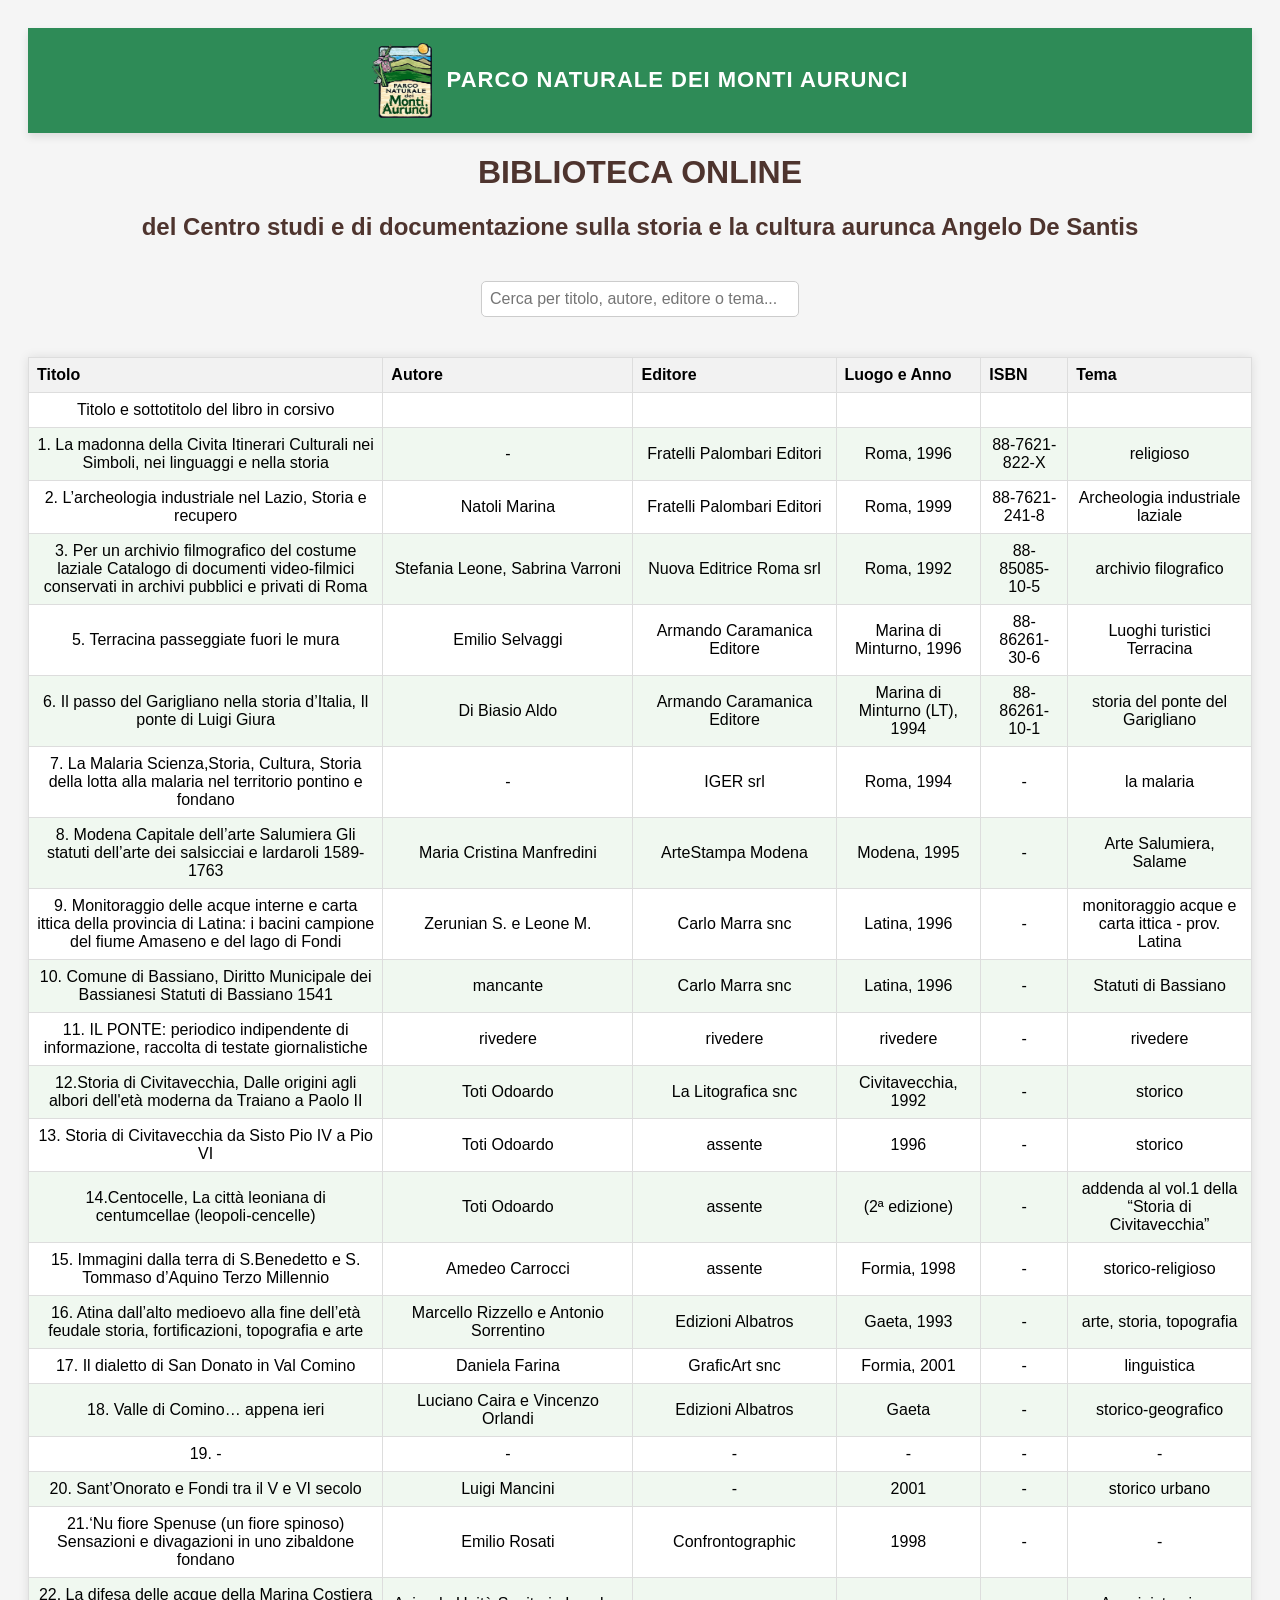
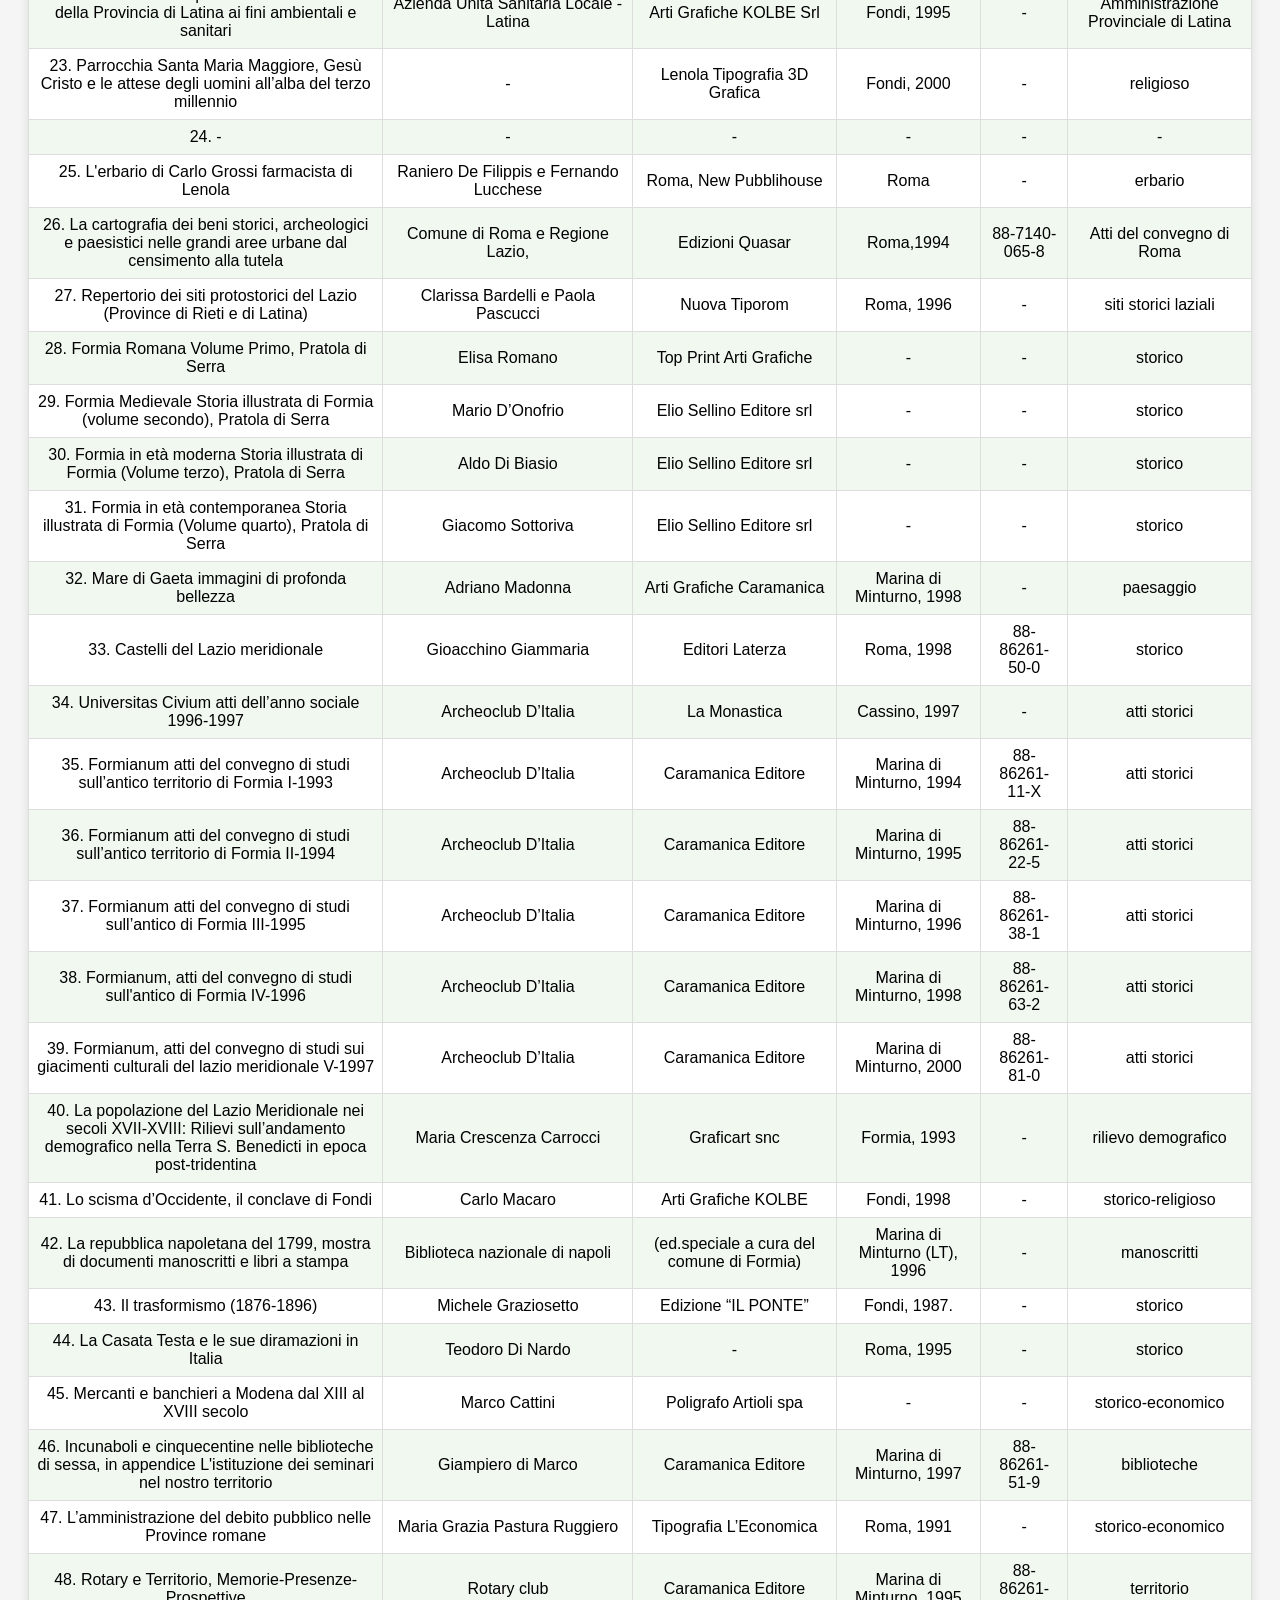
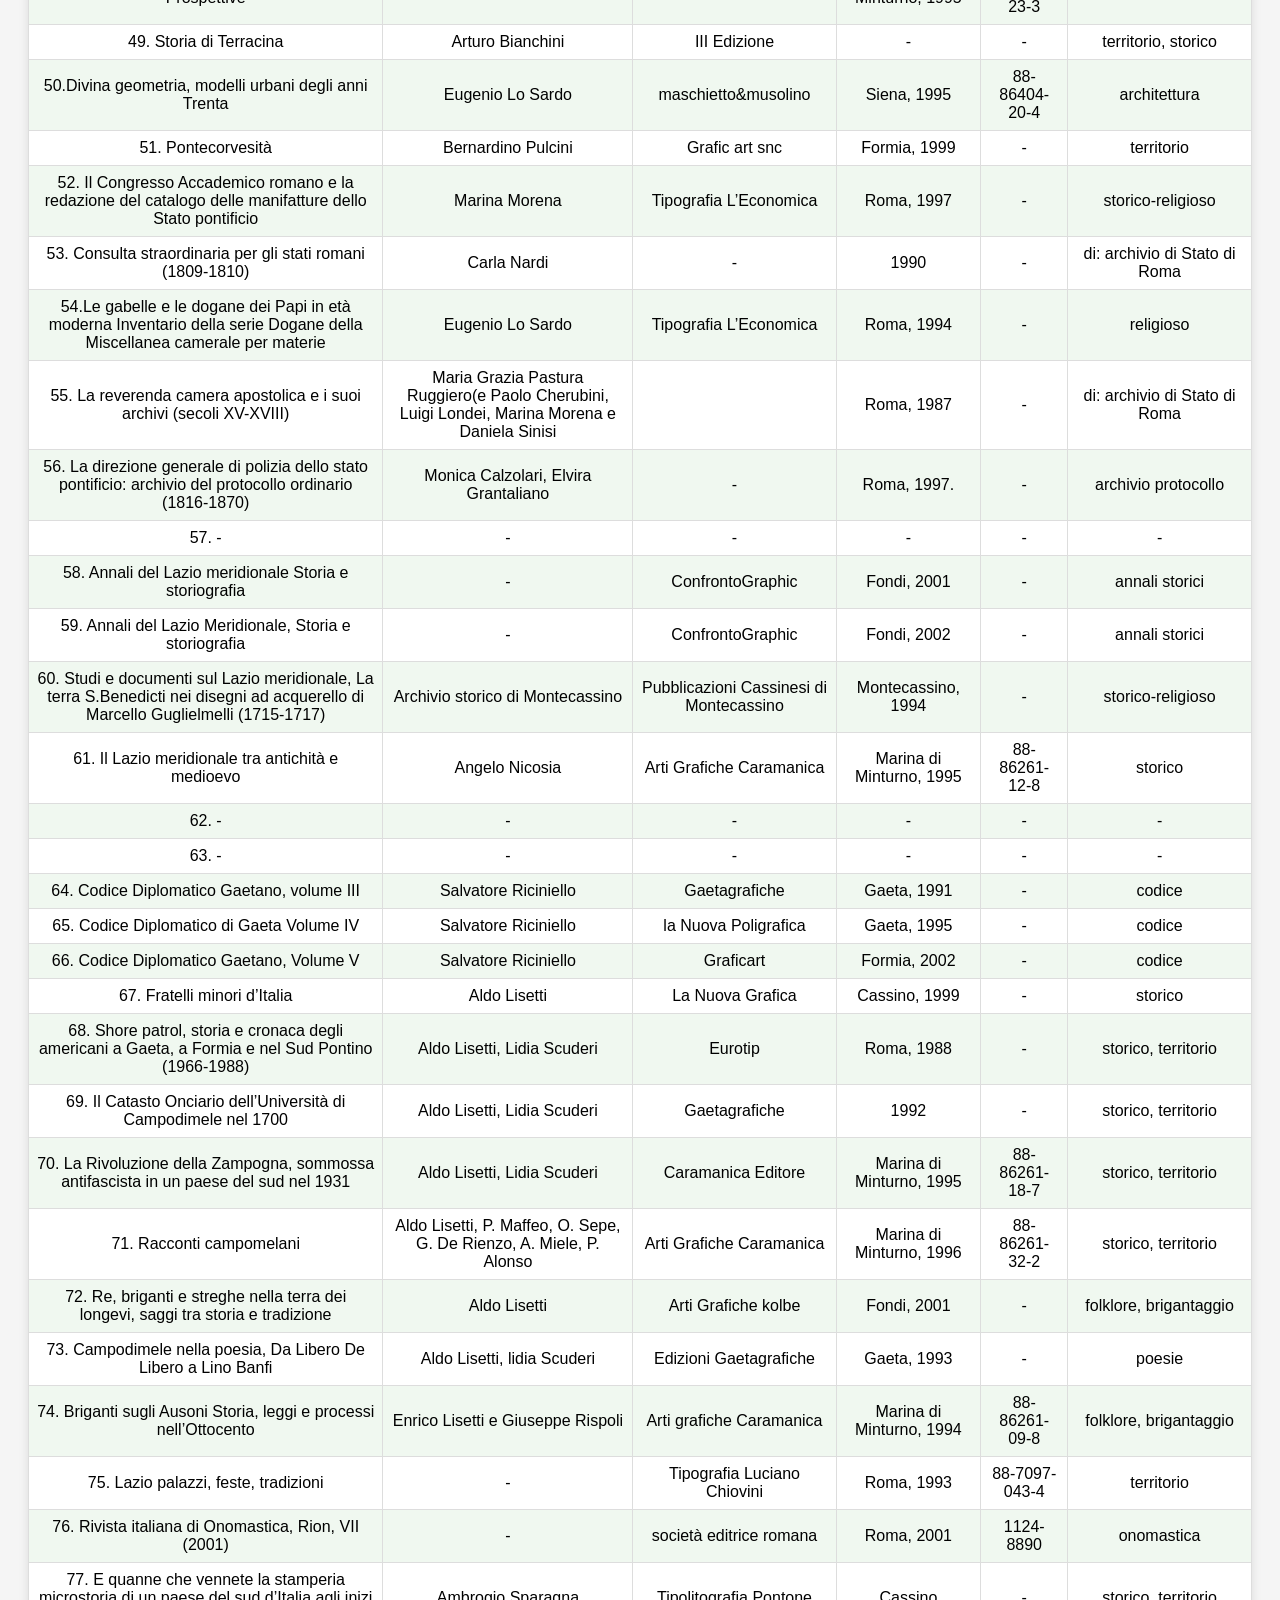
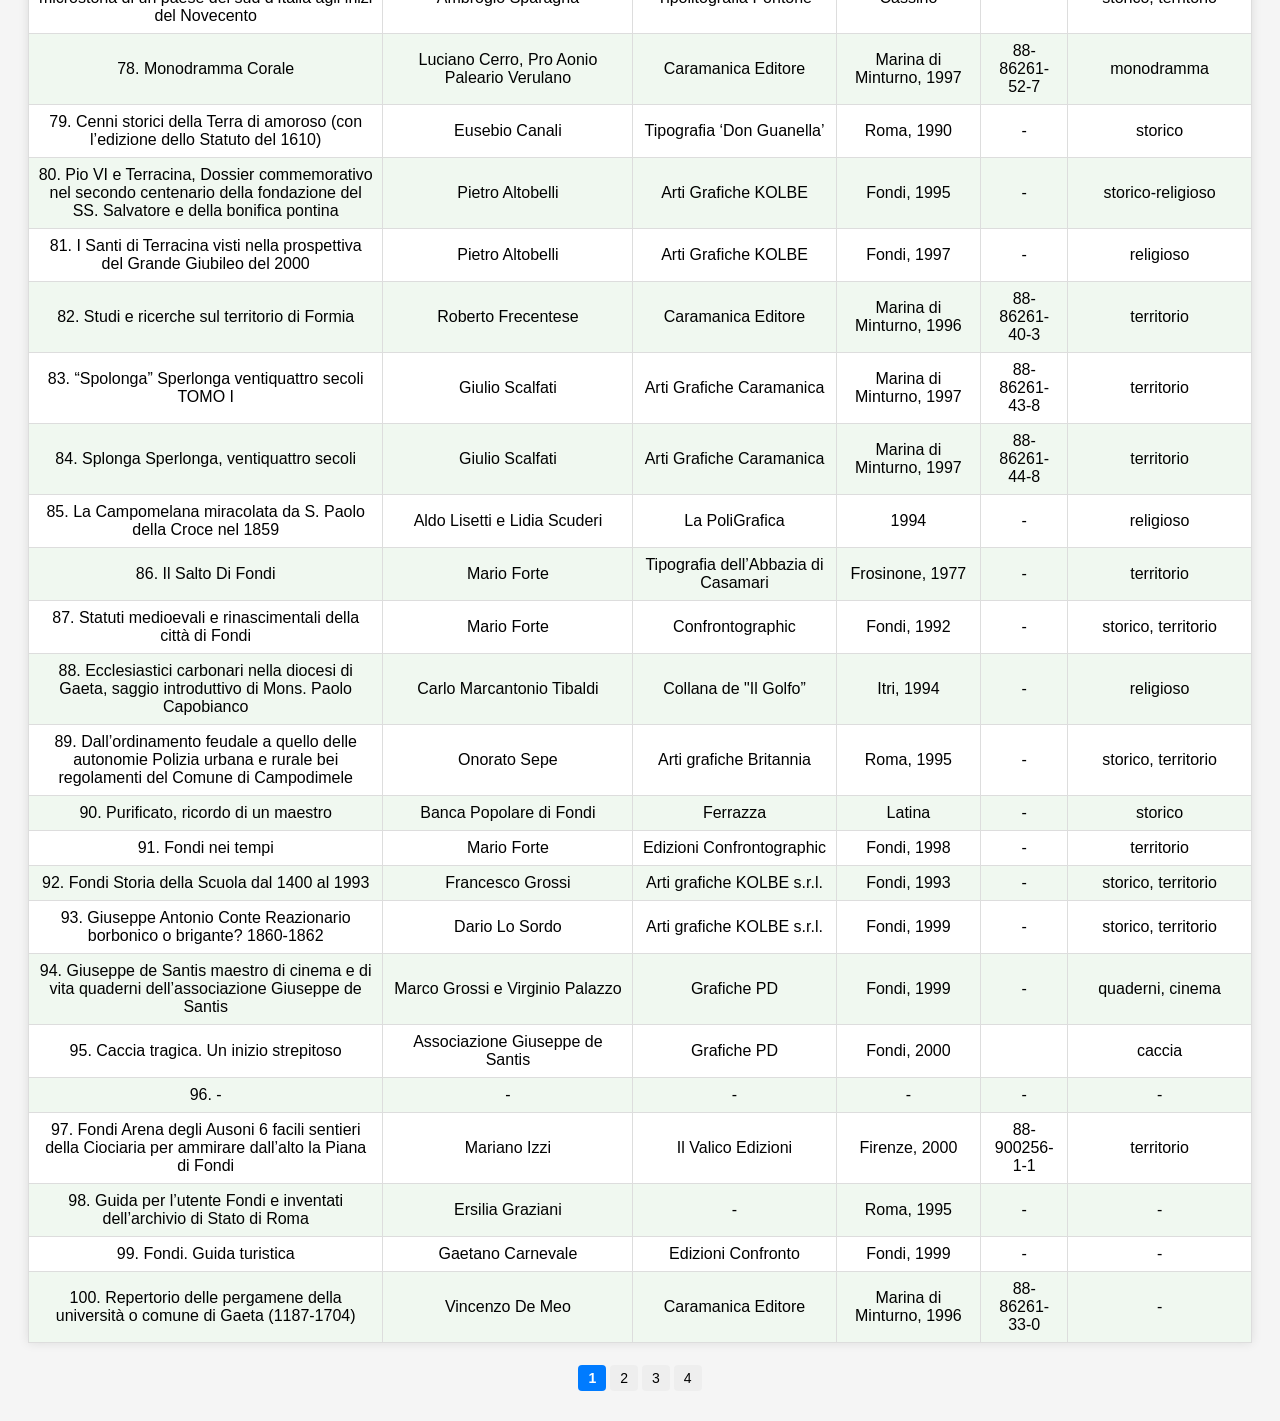
<file: bibliotecaonline/index.html>
<!DOCTYPE html>
<html lang="it">
<head>
  <meta charset="UTF-8">
  <title>BIBLIOTECA ONLINE</title>
  <link rel="stylesheet" href="css/styles.css">
  <style>
    body {
      font-family: Arial, sans-serif;
      padding: 20px;
      text-align: center;
    }

    #search {
      margin: 20px auto;
      padding: 8px;
      width: 300px;
      font-size: 16px;
    }
    #book-table {
      width: 100%;
      border-collapse: collapse;
      margin-bottom: 20px;
    }
    #book-table th, #book-table td {
      border: 1px solid #ddd;
      padding: 8px;
    }
    #book-table th {
      background-color: #f2f2f2;
      text-align: left;
    }
    #pagination button {
      margin: 2px;
      padding: 5px 10px;
      font-size: 14px;
      cursor: pointer;
    }
    #pagination .active-page {
      background-color: #007BFF;
      color: white;
      font-weight: bold;
    }
    .logo {
      width: 150px;
      margin-bottom: 20px;
    }
  </style>
</head>
<body>
  <header class="aurunci-banner">
    <div class="banner-content">
      <img src="img/logoparco.png" alt="Logo Parco" class="banner-logo">
      <span class="banner-text">Parco Naturale dei Monti Aurunci</span>
    </div>
  </header>
  <h1> BIBLIOTECA ONLINE </h1>
  <h2> del Centro studi e di documentazione sulla storia e la cultura aurunca Angelo De Santis </h2>
  <input type="text" id="search" placeholder="Cerca per titolo, autore, editore o tema..." />
  <table id="book-table">
    <thead>
      <tr>
        <th>Titolo</th>
        <th>Autore</th>
        <th>Editore</th>
        <th>Luogo e Anno</th>
        <th>ISBN</th>
        <th>Tema</th>
      </tr>
    </thead>
    <tbody id="book-list">
      <!-- I libri verranno inseriti qui -->
    </tbody>
  </table>
  <div id="pagination"></div>
  <script src="books.js"></script>
  <script src="js/script.js"></script>
</body>
</html>
</file>
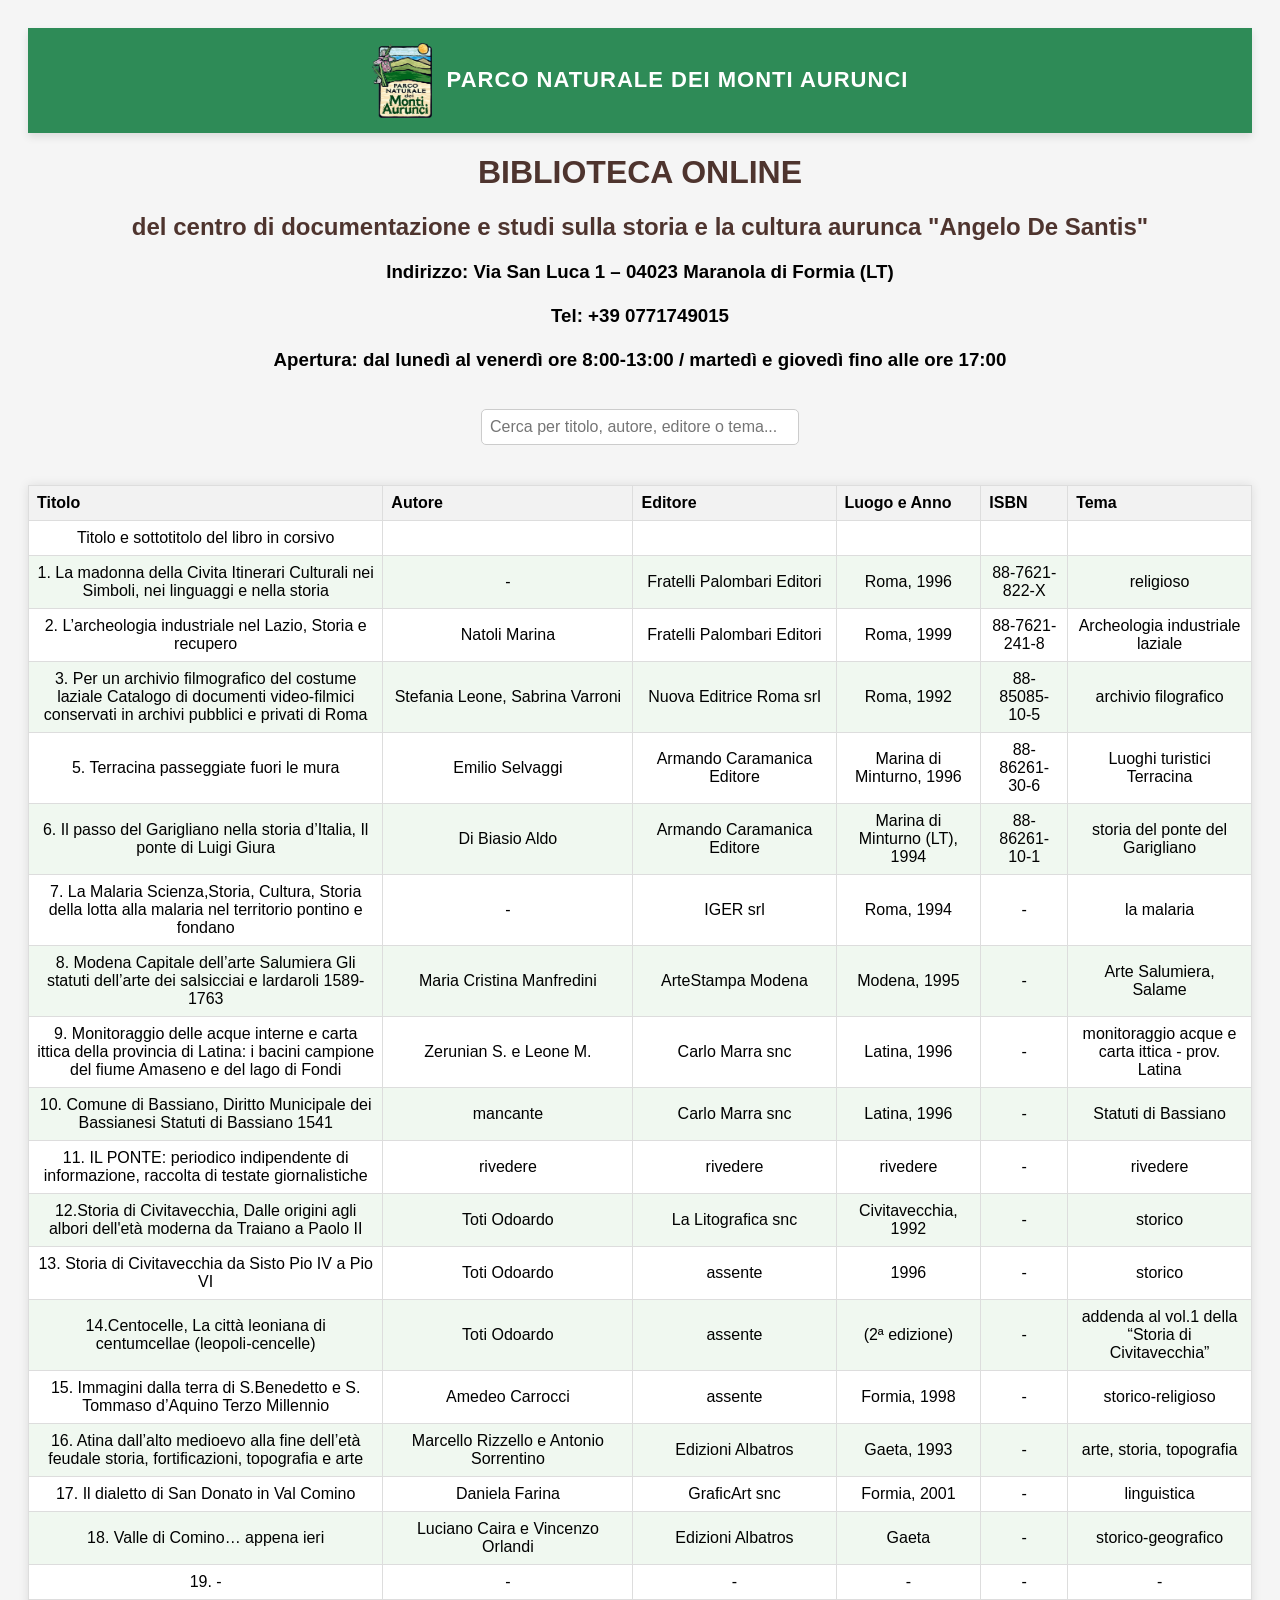
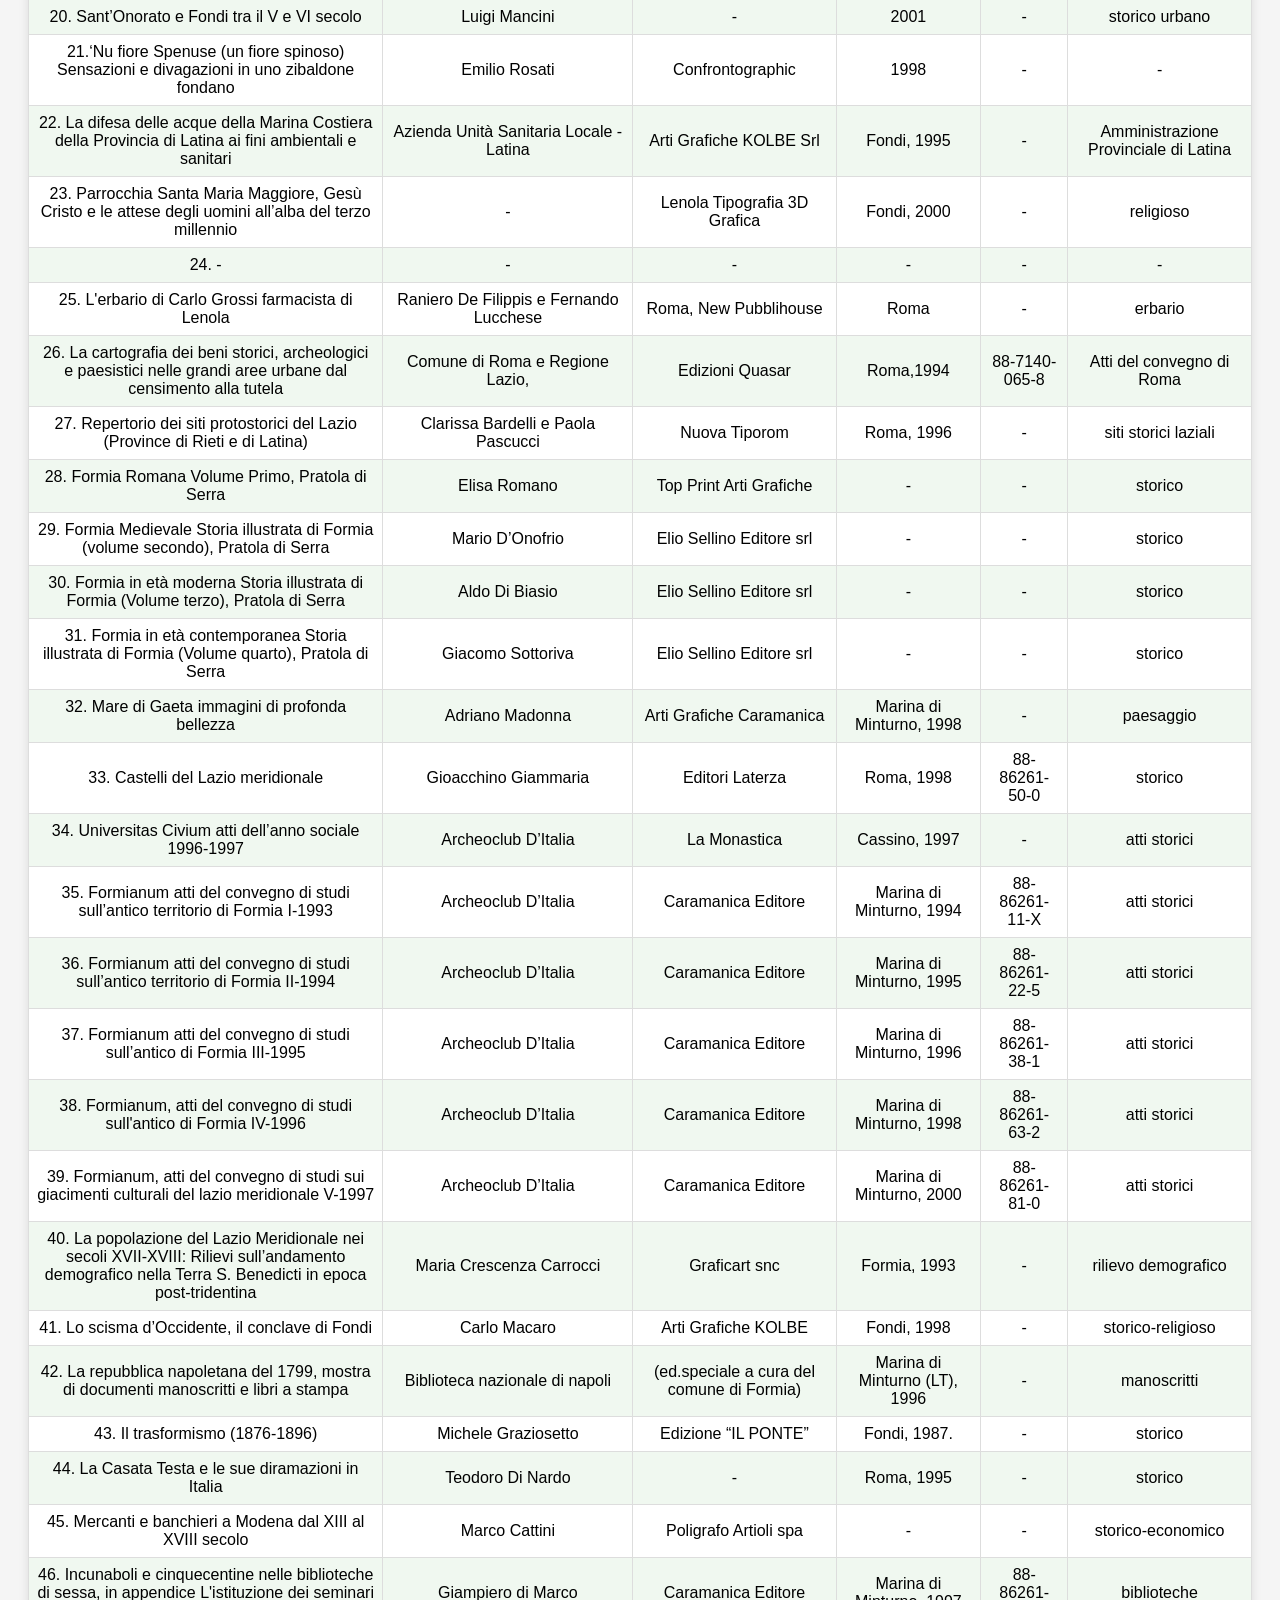
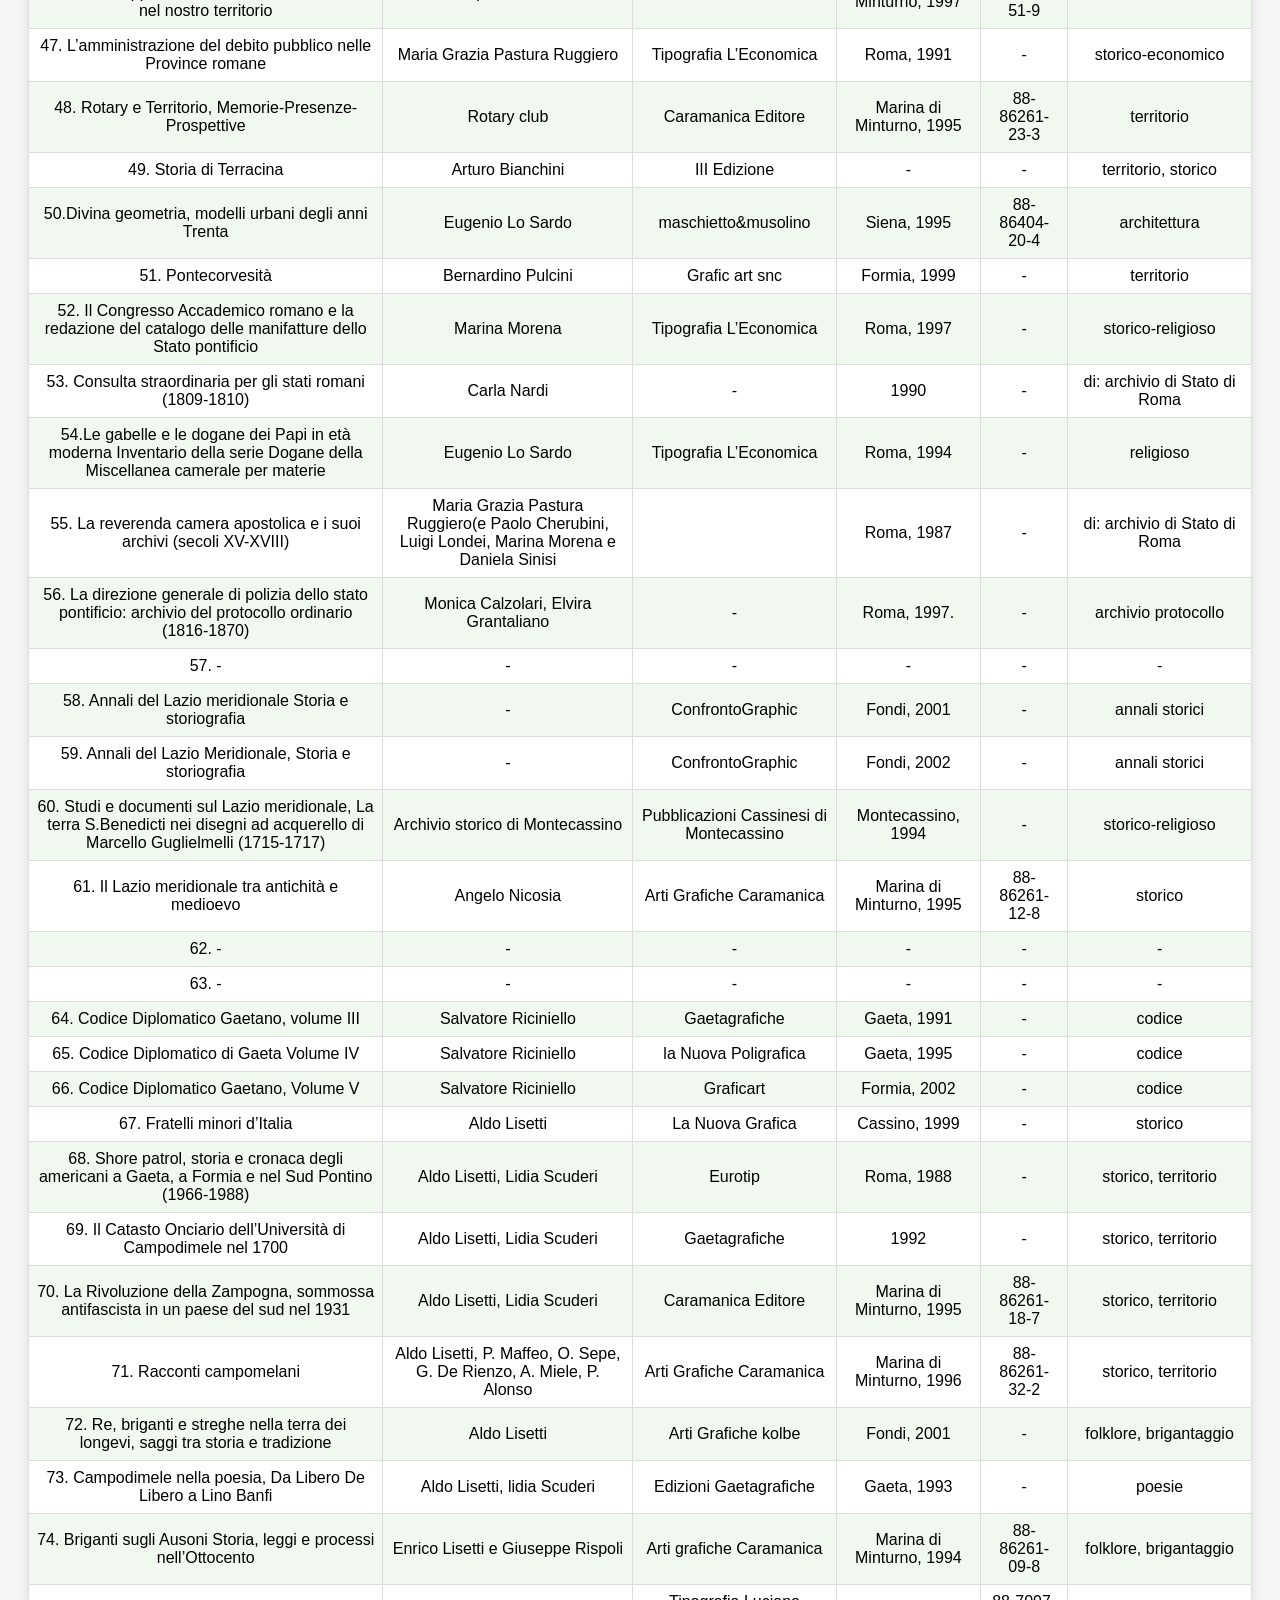
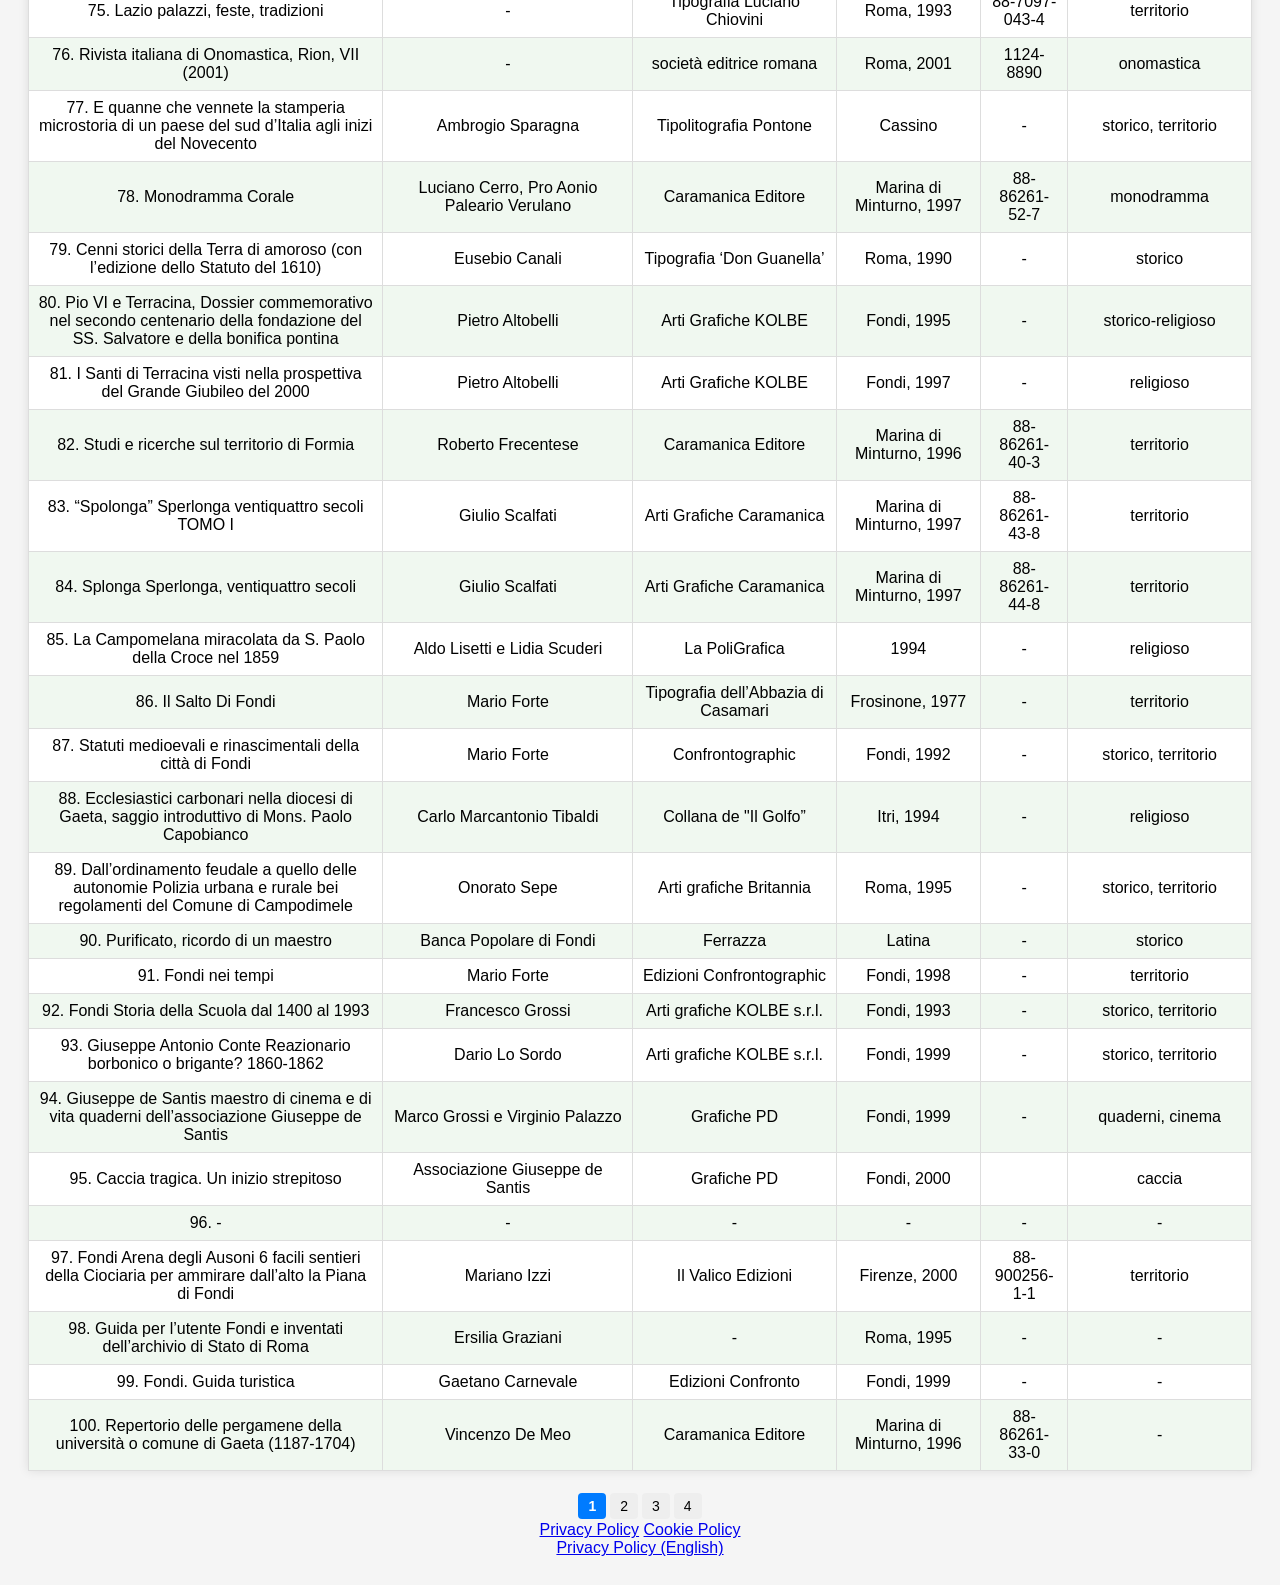
<file: docs/index.html>
<!DOCTYPE html>
<html lang="it">
<head>
  <script type="text/javascript">
var _iub = _iub || [];
_iub.csConfiguration = {"siteId":4001916,"cookiePolicyId":47066666,"lang":"it","storage":{"useSiteId":true}};
</script>
<script type="text/javascript" src="https://cs.iubenda.com/autoblocking/4001916.js"></script>
<script type="text/javascript" src="//cdn.iubenda.com/cs/iubenda_cs.js" charset="UTF-8" async></script>
  <meta charset="UTF-8">
  <title>BIBLIOTECA ONLINE</title>
  <link rel="stylesheet" href="css/styles.css">
  <style>
    body {
      font-family: Arial, sans-serif;
      padding: 20px;
      text-align: center;
    }

    #search {
      margin: 20px auto;
      padding: 8px;
      width: 300px;
      font-size: 16px;
    }
    #book-table {
      width: 100%;
      border-collapse: collapse;
      margin-bottom: 20px;
    }
    #book-table th, #book-table td {
      border: 1px solid #ddd;
      padding: 8px;
    }
    #book-table th {
      background-color: #f2f2f2;
      text-align: left;
    }
    #pagination button {
      margin: 2px;
      padding: 5px 10px;
      font-size: 14px;
      cursor: pointer;
    }
    #pagination .active-page {
      background-color: #007BFF;
      color: white;
      font-weight: bold;
    }
    .logo {
      width: 150px;
      margin-bottom: 20px;
    }
  </style>
</head>
<body>
  <header class="aurunci-banner">
    <div class="banner-content">
      <img src="img/logoparco.png" alt="Logo Parco" class="banner-logo">
      <span class="banner-text">Parco Naturale dei Monti Aurunci</span>
    </div>
  </header>
  <h1> BIBLIOTECA ONLINE </h1>
   <h2> del centro di documentazione e studi sulla storia e la cultura aurunca "Angelo De Santis" </h2>
  <h3>Indirizzo: Via San Luca 1 – 04023 Maranola di Formia (LT)<br><br>
    Tel: +39 0771749015<br><br>
    Apertura: dal lunedì al venerdì ore 8:00-13:00 / martedì e giovedì fino alle ore 17:00
    </h3>
  <input type="text" id="search" placeholder="Cerca per titolo, autore, editore o tema..." />
  <table id="book-table">
    <thead>
      <tr>
        <th>Titolo</th>
        <th>Autore</th>
        <th>Editore</th>
        <th>Luogo e Anno</th>
        <th>ISBN</th>
        <th>Tema</th>
      </tr>
    </thead>
    <tbody id="book-list">
      <!-- I libri verranno inseriti qui -->
    </tbody>
  </table>
  <div id="pagination"></div>
  <script src="books.js"></script>
  <script src="js/script.js"></script>
  <footer>
  <a href="https://www.iubenda.com/privacy-policy/47066666" class="iubenda-white iubenda-noiframe iubenda-embed iubenda-noiframe" title="Privacy Policy">Privacy Policy</a>
  <a href="https://www.iubenda.com/privacy-policy/47066666/cookie-policy" class="iubenda-white iubenda-noiframe iubenda-embed iubenda-noiframe" title="Cookie Policy">Cookie Policy</a>
</footer>

<script type="text/javascript">
  (function (w,d) {
    var loader = function () {
      var s = d.createElement("script"), tag = d.getElementsByTagName("script")[0];
      s.src="https://cdn.iubenda.com/iubenda.js";
      tag.parentNode.insertBefore(s,tag);
    };
    if(w.addEventListener){
      w.addEventListener("load", loader, false);
    } else if(w.attachEvent){
      w.attachEvent("onload", loader);
    } else {
      w.onload = loader;
    }
  })(window, document);
</script>
<a href="privacy-en.html">Privacy Policy (English)</a>

</body>
</html>
</file>
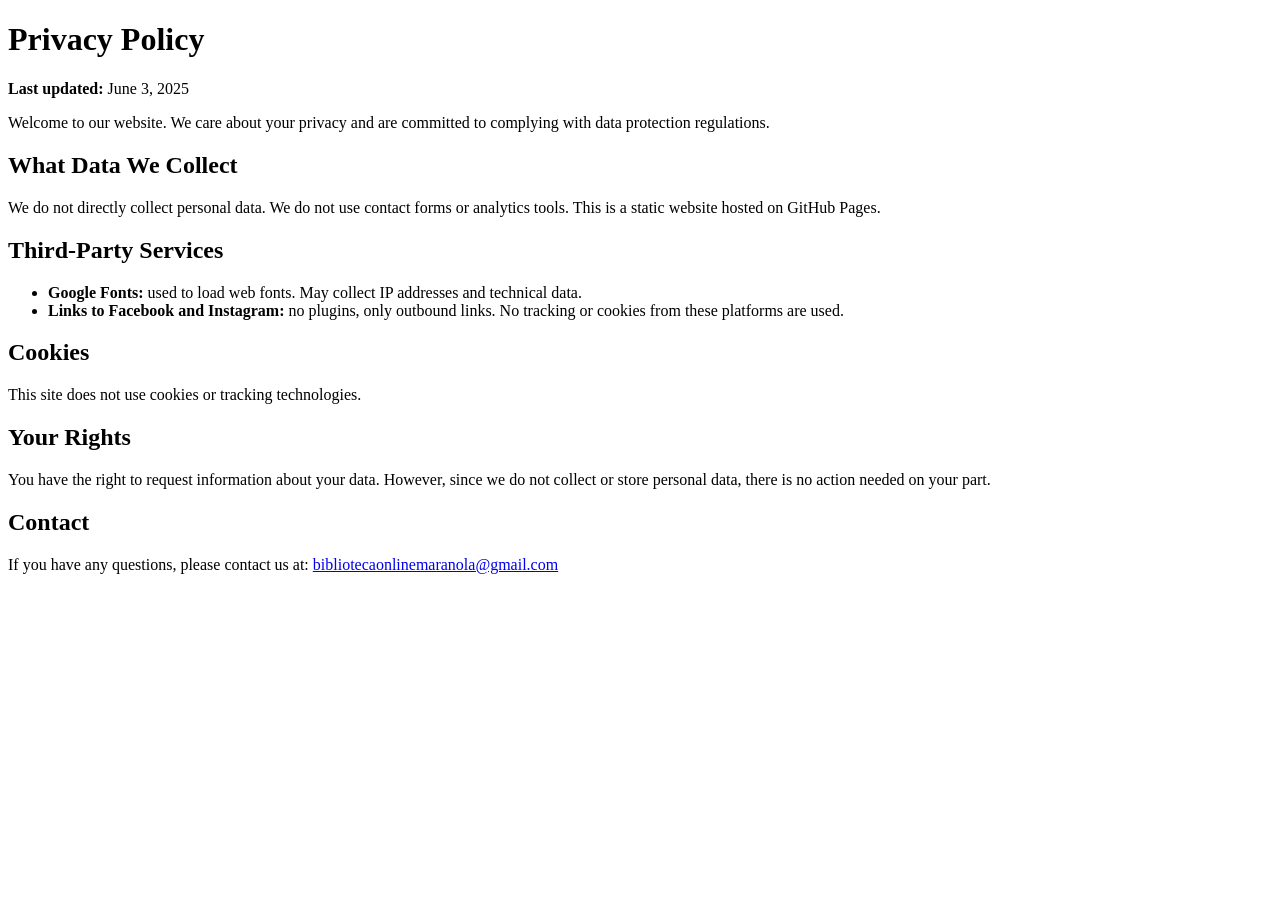
<file: docs/privacy-en.html>
<!DOCTYPE html>
<html lang="en">
<head>
  <meta charset="UTF-8">
  <meta name="viewport" content="width=device-width, initial-scale=1">
  <title>Privacy Policy</title>
</head>
<body>
  <h1>Privacy Policy</h1>
  <p><strong>Last updated:</strong> June 3, 2025</p>

  <p>Welcome to our website. We care about your privacy and are committed to complying with data protection regulations.</p>

  <h2>What Data We Collect</h2>
  <p>We do not directly collect personal data. We do not use contact forms or analytics tools. This is a static website hosted on GitHub Pages.</p>

  <h2>Third-Party Services</h2>
  <ul>
    <li><strong>Google Fonts:</strong> used to load web fonts. May collect IP addresses and technical data.</li>
    <li><strong>Links to Facebook and Instagram:</strong> no plugins, only outbound links. No tracking or cookies from these platforms are used.</li>
  </ul>

  <h2>Cookies</h2>
  <p>This site does not use cookies or tracking technologies.</p>

  <h2>Your Rights</h2>
  <p>You have the right to request information about your data. However, since we do not collect or store personal data, there is no action needed on your part.</p>

  <h2>Contact</h2>
  <p>If you have any questions, please contact us at: <a href="mailto:bibliotecaonlinemaranola@gmail.com">bibliotecaonlinemaranola@gmail.com</a></p>
</body>
</html>
</file>
<file: bibliotecaonline/css/styles.css>
body {
  font-family: Arial, sans-serif;
  padding: 20px;
  background-color: #f5f5f5;
  text-align: center;
}
/* Stile del banner sticky */
.aurunci-banner {
  position: sticky;
  top: 0;
  width: 100%;
  background-color: #2E8B57; /* Verde intenso */
  padding: 15px 0;
  z-index: 1000;
  box-shadow: 0 4px 8px rgba(0, 0, 0, 0.1);
}


.banner-content {
  display: flex;
  justify-content: center;
  align-items: center;
  max-width: 1200px;
  margin: 0 auto;
}

.banner-logo {
  width: 60px;
  height: auto;
  margin-right: 15px;
}

.banner-text {
  font-size: 22px;
  font-weight: bold;
  color: white;
  text-transform: uppercase;
  letter-spacing: 1px;
}

#search {
  margin: 20px auto;
  padding: 10px;
  width: 300px;
  font-size: 16px;
  border: 1px solid #ccc;
  border-radius: 5px;
}

#book-table {
  width: 100%;
  border-collapse: collapse;
  margin-top: 20px;
  box-shadow: 0 0 10px rgba(0,0,0,0.1);
  background-color: white;
}

#book-table th {
  background-color: #d9e6d2; /* verde salvia */
  padding: 10px;
  text-align: left;
  border-bottom: 2px solid #b8ccb3;
}

#book-table td {
  padding: 8px;
  border-bottom: 1px solid #ddd;
}

#book-table tr:nth-child(even) {
  background-color: #f0f8f0;
}

#book-table tr:hover {
  background-color: #e0f0e0;
}

#pagination {
  margin-top: 10px;
}

#pagination button {
  margin: 2px;
  padding: 6px 12px;
  font-size: 14px;
  border: none;
  background-color: #eee;
  border-radius: 4px;
  cursor: pointer;
}

#pagination .active-page {
  background-color: #4caf50;
  color: white;
  font-weight: bold;
}

.logo {
  width: 150px;
  margin-bottom: 20px;
}
h1 {
  color: #4e342e ;
}

h2 {
  color: #4e342e ;
}
</file>
<file: docs/css/styles.css>
body {
  font-family: Arial, sans-serif;
  padding: 20px;
  background-color: #f5f5f5;
  text-align: center;
}
/* Stile del banner sticky */
.aurunci-banner {
  position: sticky;
  top: 0;
  width: 100%;
  background-color: #2E8B57; /* Verde intenso */
  padding: 15px 0;
  z-index: 1000;
  box-shadow: 0 4px 8px rgba(0, 0, 0, 0.1);
}


.banner-content {
  display: flex;
  justify-content: center;
  align-items: center;
  max-width: 1200px;
  margin: 0 auto;
}

.banner-logo {
  width: 60px;
  height: auto;
  margin-right: 15px;
}

.banner-text {
  font-size: 22px;
  font-weight: bold;
  color: white;
  text-transform: uppercase;
  letter-spacing: 1px;
}

#search {
  margin: 20px auto;
  padding: 10px;
  width: 300px;
  font-size: 16px;
  border: 1px solid #ccc;
  border-radius: 5px;
}

#book-table {
  width: 100%;
  border-collapse: collapse;
  margin-top: 20px;
  box-shadow: 0 0 10px rgba(0,0,0,0.1);
  background-color: white;
}

#book-table th {
  background-color: #d9e6d2; /* verde salvia */
  padding: 10px;
  text-align: left;
  border-bottom: 2px solid #b8ccb3;
}

#book-table td {
  padding: 8px;
  border-bottom: 1px solid #ddd;
}

#book-table tr:nth-child(even) {
  background-color: #f0f8f0;
}

#book-table tr:hover {
  background-color: #e0f0e0;
}

#pagination {
  margin-top: 10px;
}

#pagination button {
  margin: 2px;
  padding: 6px 12px;
  font-size: 14px;
  border: none;
  background-color: #eee;
  border-radius: 4px;
  cursor: pointer;
}

#pagination .active-page {
  background-color: #4caf50;
  color: white;
  font-weight: bold;
}

.logo {
  width: 150px;
  margin-bottom: 20px;
}
h1 {
  color: #4e342e ;
}

h2 {
  color: #4e342e ;
}
</file>
